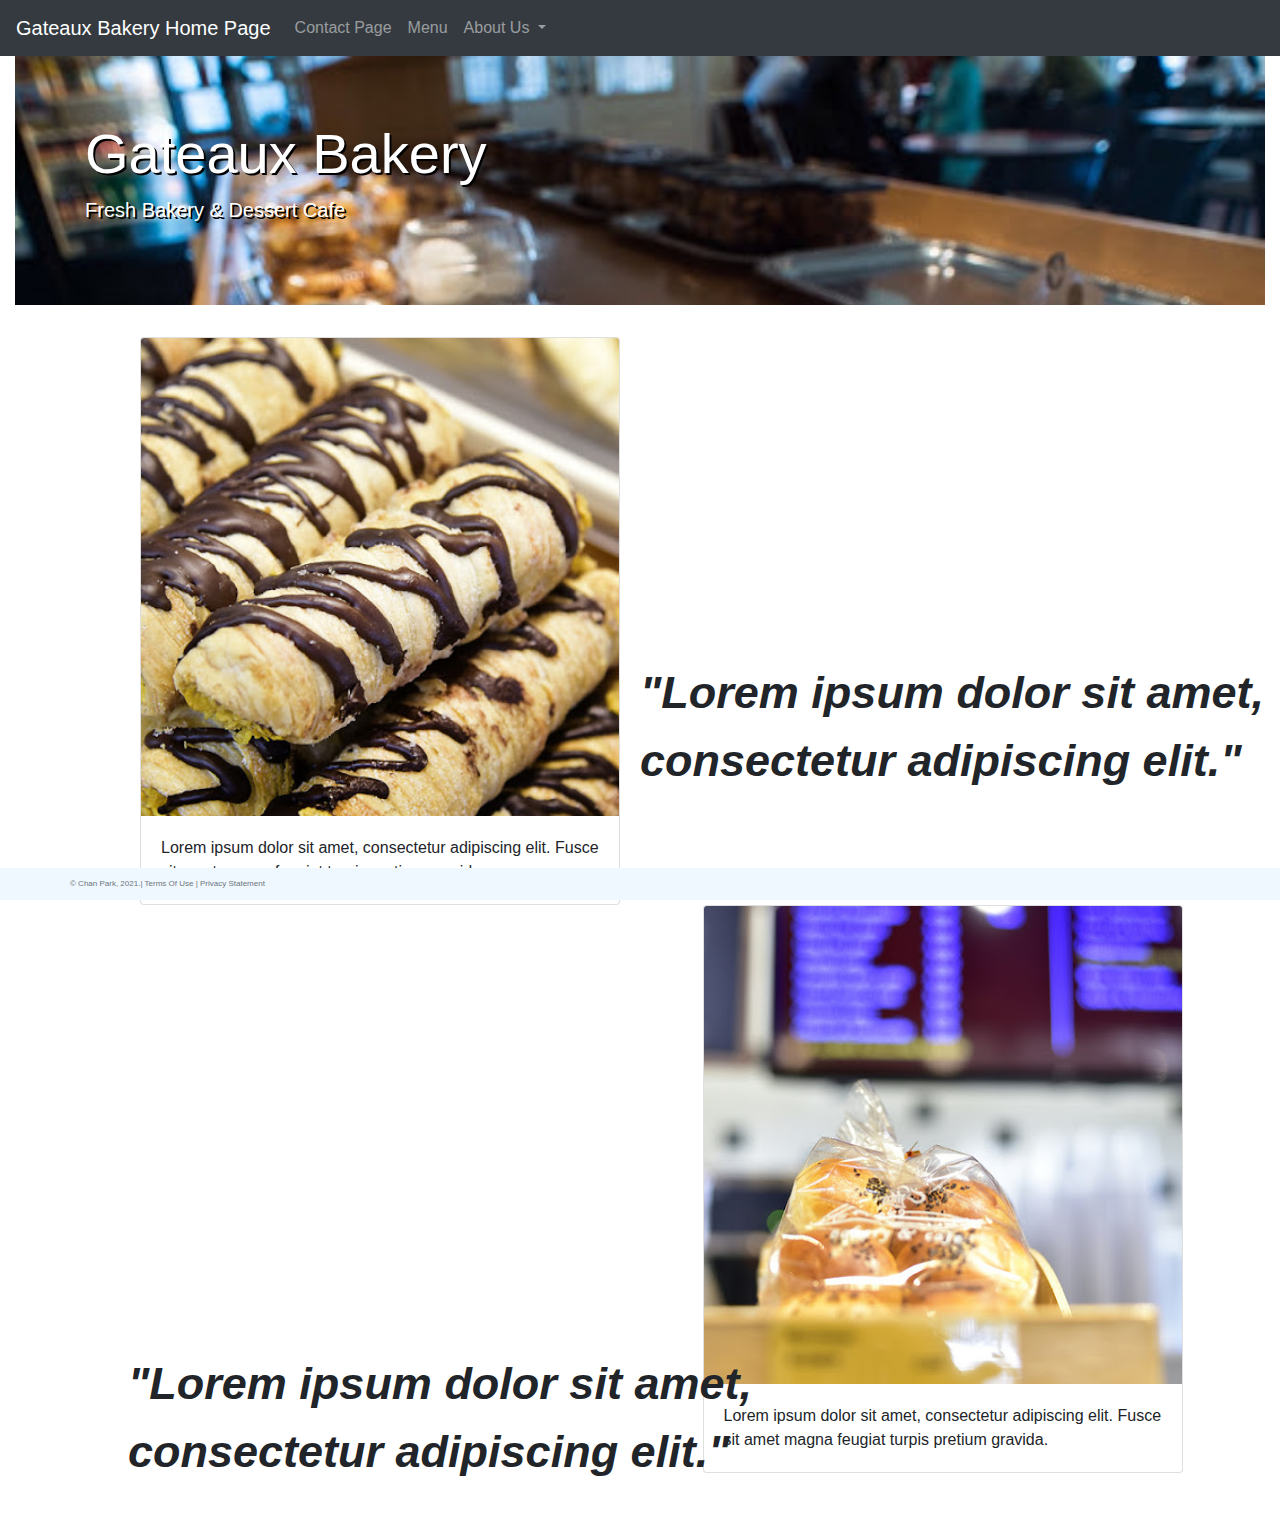
<file: index.html>
<!-- DEVELOPER: Chan Park, IS117-002, Spring 2021 -->
<!DOCTYPE html>
<html lang="en">
<head>
    <meta charset="UTF-8">
    <meta name="viewport" content="width=device-width, initial-scale=1">
    <title>Home Page</title>
    <!-- CSS only -->
    <link crossorigin="anonymous"
          href="https://stackpath.bootstrapcdn.com/bootstrap/4.4.1/css/bootstrap.min.css"
          integrity="sha384-Vkoo8x4CGsO3+Hhxv8T/Q5PaXtkKtu6ug5TOeNV6gBiFeWPGFN9MuhOf23Q9Ifjh"
          rel="stylesheet">
    <link href="css/main.css" rel="stylesheet">
</head>
<body>

<div class="container-fluid">
    <div class="row">
        <nav class="navbar navbar-expand-md
        justify-content-start
        bg-dark navbar-dark
        col-12">
            <!-- Brand -->
            <a class="navbar-brand" href="index.html">Gateaux Bakery Home Page</a>
            <!-- Responsive Button for the smaller menu -->
            <button class="navbar-toggler" type="button"data-toggle="collapse" data-target="#collapsibleNavbar">
                <span class="navbar-toggler-icon"></span>
            </button>
            <!-- Links -->
            <div class="collapse navbar-collapse" id="collapsibleNavbar">
                <ul class="navbar-nav">
                    <li class="nav-item">
                        <a class="nav-link" href="contact.html">Contact Page</a>
                    </li>
                    <li class="nav-item">
                        <a class="nav-link" href="menu.html">Menu</a>
                    </li>

                    <!-- Dropdown -->
                    <li class="nav-item dropdown">
                        <a class="nav-link dropdown-toggle" href="aboutus.html" id="navbardrop" data-toggle="dropdown">
                            About Us
                        </a>
                        <div class="dropdown-menu">
                            <a class="dropdown-item" href="aboutus.html">About Us</a>
                            <a class="dropdown-item" href="locations.html">Locations</a>
                        </div>
                    </li>
                </ul>
            </div>
        </nav>
    </div>
    <div class="jumbotron jumbotron-fluid">
        <div class="container">
            <h1 class="display-4">Gateaux Bakery</h1>
            <p class="lead">Fresh Bakery & Dessert Cafe</p>
        </div>
    </div>

    <div class="card" style="left: 10%;width: 30rem;">
        <img class="card-img-top" src="images/roll.jpg" alt="Picture of pastry">
        <div class="card-body">
            <p class="card-text">Lorem ipsum dolor sit amet, consectetur adipiscing elit. Fusce sit amet magna feugiat turpis pretium gravida. </p>
        </div>
    </div>
    <div class="text" style="position:absolute;left: 50%;bottom:10%;font-size:45px;">
        <p><b><i>"Lorem ipsum dolor sit amet, consectetur adipiscing elit."</i></b></p>
        </div>

    <div class="card" style="left: 55%; width: 30rem;">
        <img class="card-img-top" src="images/product3.jpg" alt="Picture of pastry">
        <div class="card-body">
            <p class="card-text">Lorem ipsum dolor sit amet, consectetur adipiscing elit. Fusce sit amet magna feugiat turpis pretium gravida. </p>
        </div>
    </div>

    <div class="text" style="position:absolute;left:10%;top:150%;font-size:45px;">
        <p><b><i>"Lorem ipsum dolor sit amet, <br>consectetur adipiscing elit."</i></b></p>
    </div>



    </div>
    <footer class="footer page-footer font-small ">
        <div class="container">
            <div class="row">
                <span class="text-muted">&copy; Chan Park, 2021.|  Terms Of Use  |  Privacy Statement</span>
            </div>
        </div>
    </footer>
</div>


<!-- JavaScript Bundle with Popper -->
<script crossorigin="anonymous"
        integrity="sha384-J6qa4849blE2+poT4WnyKhv5vZF5SrPo0iEjwBvKU7imGFAV0wwj1yYfoRSJoZ+n"
        src="https://code.jquery.com/jquery-3.4.1.slim.min.js">
</script>
<script crossorigin="anonymous"
        integrity="sha384-Q6E9RHvbIyZFJoft+2mJbHaEWldlvI9IOYy5n3zV9zzTtmI3UksdQRVvoxMfooAo"
        src="https://cdn.jsdelivr.net/npm/popper.js@1.16.0/dist/umd/popper.min.js">
</script>
<script crossorigin="anonymous"
        integrity="sha384-wfSDF2E50Y2D1uUdj0O3uMBJnjuUD4Ih7YwaYd1iqfktj0Uod8GCExl3Og8ifwB6"
        src="https://stackpath.bootstrapcdn.com/bootstrap/4.4.1/js/bootstrap.min.js">
</script>
</body>
</html>
</file>
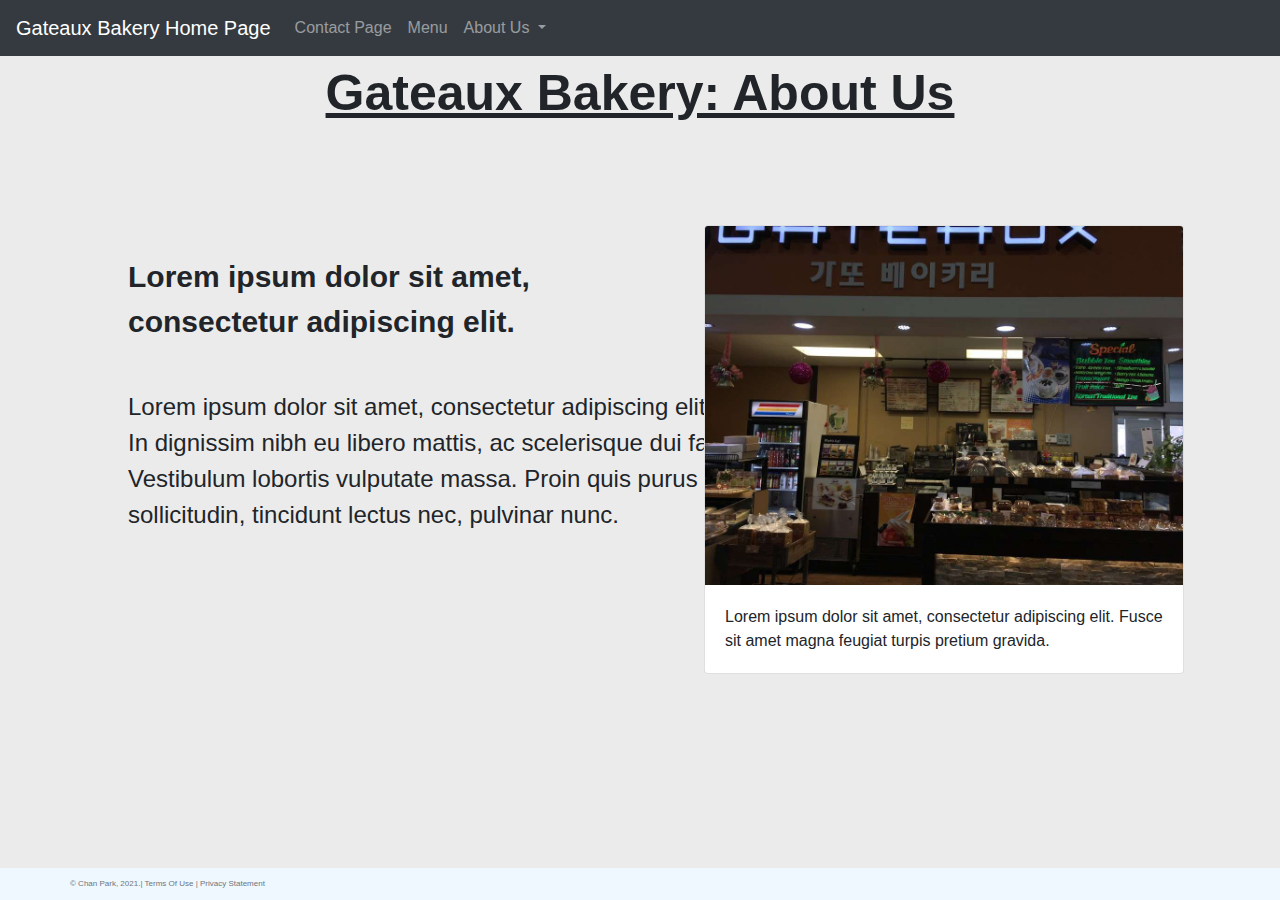
<file: aboutus.html>
<!-- DEVELOPER: Chan Park, IS117-002, Spring 2021 -->
<!DOCTYPE html>
<html lang="en">
<head>
    <meta charset="UTF-8">
    <meta name="viewport" content="width=device-width, initial-scale=1">
    <title>Home Page</title>
    <!-- CSS only -->
    <link crossorigin="anonymous"
          href="https://stackpath.bootstrapcdn.com/bootstrap/4.4.1/css/bootstrap.min.css"
          integrity="sha384-Vkoo8x4CGsO3+Hhxv8T/Q5PaXtkKtu6ug5TOeNV6gBiFeWPGFN9MuhOf23Q9Ifjh"
          rel="stylesheet">
    <link href="css/main.css" rel="stylesheet">
    <style>
        body{
            background-color: #ebebeb;
            padding-bottom:140px;
        }
    </style>
</head>
<body>

<div class="container-fluid">
    <div class="row">
        <nav class="navbar navbar-expand-md
        justify-content-start
        bg-dark navbar-dark
        col-12">
            <!-- Brand -->
            <a class="navbar-brand" href="index.html">Gateaux Bakery Home Page</a>
            <!-- Responsive Button for the smaller menu -->
            <button class="navbar-toggler" type="button"data-toggle="collapse" data-target="#collapsibleNavbar">
                <span class="navbar-toggler-icon"></span>
            </button>
            <!-- Links -->
            <div class="collapse navbar-collapse" id="collapsibleNavbar">
                <ul class="navbar-nav">
                    <li class="nav-item">
                        <a class="nav-link" href="contact.html">Contact Page</a>
                    </li>
                    <li class="nav-item">
                        <a class="nav-link" href="menu.html">Menu</a>
                    </li>

                    <!-- Dropdown -->
                    <li class="nav-item dropdown">
                        <a class="nav-link dropdown-toggle" href="" id="navbardrop" data-toggle="dropdown">
                            About Us
                        </a>
                        <div class="dropdown-menu">
                            <a class="dropdown-item" href="aboutus.html">About Us</a>
                            <a class="dropdown-item" href="locations.html">Locations</a>
                        </div>
                    </li>
                </ul>
            </div>
        </nav>
    </div>

    <div class="locationstitle" style="text-align: center;font-size: 50px;"><b><u>Gateaux Bakery: About Us</u></b></div>
    <div class="text" style="position:absolute;left: 10%;bottom:60%;font-size:30px;">
        <p><b>Lorem ipsum dolor sit amet, <br>consectetur adipiscing elit.</b></p>
    </div>
    <div class="text" style="position:absolute;left: 10%;bottom:39%;font-size:24px;">
        <p>Lorem ipsum dolor sit amet, consectetur adipiscing elit. <br>In dignissim nibh eu libero mattis, ac scelerisque dui facilisis. <br>Vestibulum lobortis vulputate massa. Proin quis purus <br>sollicitudin, tincidunt lectus nec, pulvinar nunc.</p>
    </div>

    <div class="card" style="position:absolute;top:25%;left: 55%; width: 30rem;">
        <img class="card-img-top" src="images/gat.jpg" alt="Picture of store">
        <div class="card-body">
            <p class="card-text">Lorem ipsum dolor sit amet, consectetur adipiscing elit. Fusce sit amet magna feugiat turpis pretium gravida. </p>
        </div>
    </div>




    </div>
    <footer class="footer page-footer font-small ">
        <div class="container">
            <div class="row">
                <span class="text-muted">&copy; Chan Park, 2021.|  Terms Of Use  |  Privacy Statement</span>
            </div>
        </div>
    </footer>
</div>


<!-- JavaScript Bundle with Popper -->
<script crossorigin="anonymous"
        integrity="sha384-J6qa4849blE2+poT4WnyKhv5vZF5SrPo0iEjwBvKU7imGFAV0wwj1yYfoRSJoZ+n"
        src="https://code.jquery.com/jquery-3.4.1.slim.min.js">
</script>
<script crossorigin="anonymous"
        integrity="sha384-Q6E9RHvbIyZFJoft+2mJbHaEWldlvI9IOYy5n3zV9zzTtmI3UksdQRVvoxMfooAo"
        src="https://cdn.jsdelivr.net/npm/popper.js@1.16.0/dist/umd/popper.min.js">
</script>
<script crossorigin="anonymous"
        integrity="sha384-wfSDF2E50Y2D1uUdj0O3uMBJnjuUD4Ih7YwaYd1iqfktj0Uod8GCExl3Og8ifwB6"
        src="https://stackpath.bootstrapcdn.com/bootstrap/4.4.1/js/bootstrap.min.js">
</script>
</body>
</html>
</file>
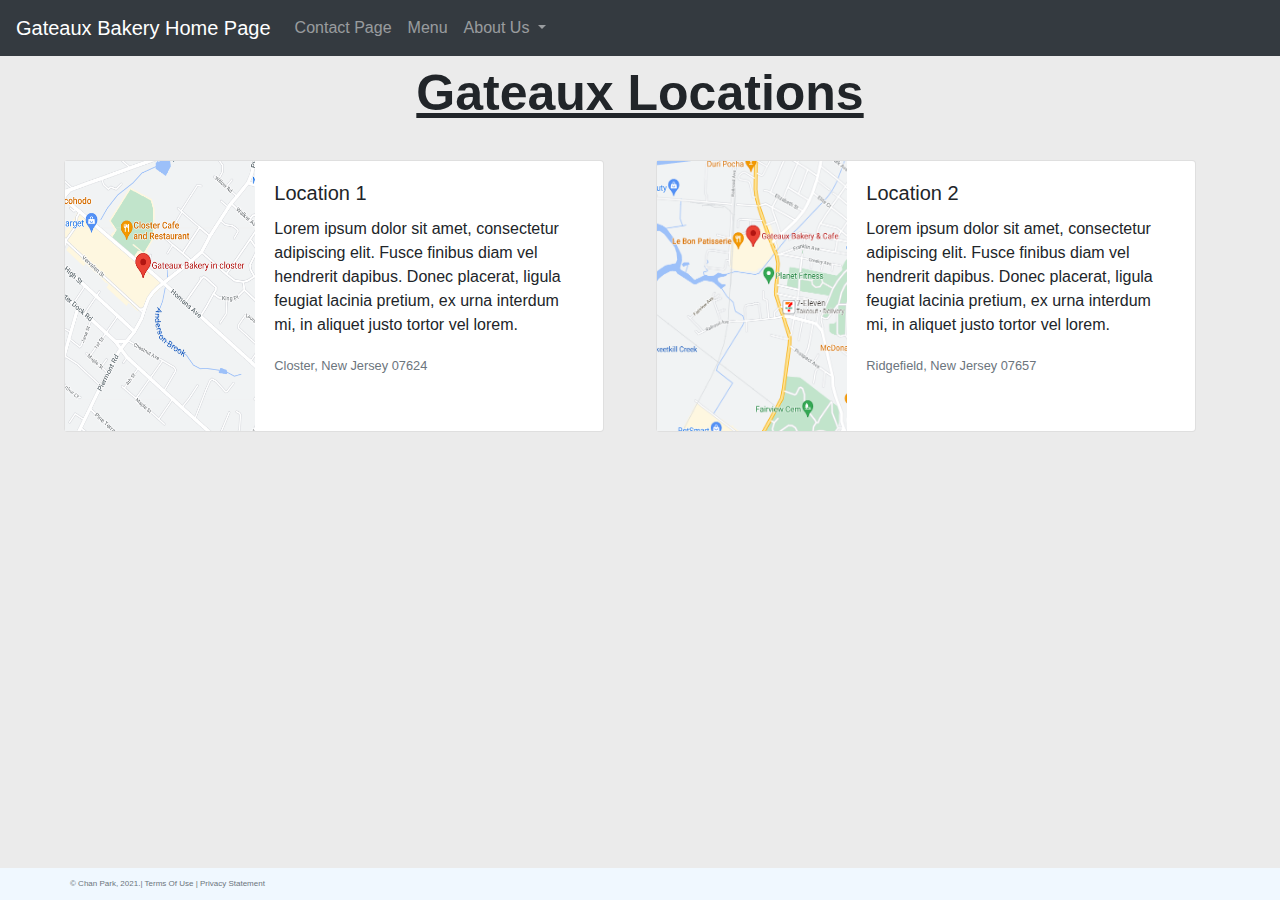
<file: locations.html>
<!-- DEVELOPER: Chan Park, IS117-002, Spring 2021 -->
<!DOCTYPE html>
<html lang="en">
<head>
    <meta charset="UTF-8">
    <meta name="viewport" content="width=device-width, initial-scale=1">
    <title>Home Page</title>
    <!-- CSS only -->
    <link crossorigin="anonymous"
          href="https://stackpath.bootstrapcdn.com/bootstrap/4.4.1/css/bootstrap.min.css"
          integrity="sha384-Vkoo8x4CGsO3+Hhxv8T/Q5PaXtkKtu6ug5TOeNV6gBiFeWPGFN9MuhOf23Q9Ifjh"
          rel="stylesheet">
    <link href="css/main.css" rel="stylesheet">
    <style>
        body{
            background-color: #ebebeb;
            padding-bottom:140px;
        }
    </style>
</head>
<body>

<div class="container-fluid">
    <div class="row">
        <nav class="navbar navbar-expand-md
        justify-content-start
        bg-dark navbar-dark
        col-12">
            <!-- Brand -->
            <a class="navbar-brand" href="index.html">Gateaux Bakery Home Page</a>
            <!-- Responsive Button for the smaller menu -->
            <button class="navbar-toggler" type="button"data-toggle="collapse" data-target="#collapsibleNavbar">
                <span class="navbar-toggler-icon"></span>
            </button>
            <!-- Links -->
            <div class="collapse navbar-collapse" id="collapsibleNavbar">
                <ul class="navbar-nav">
                    <li class="nav-item">
                        <a class="nav-link" href="contact.html">Contact Page</a>
                    </li>
                    <li class="nav-item">
                        <a class="nav-link" href="menu.html">Menu</a>
                    </li>

                    <!-- Dropdown -->
                    <li class="nav-item dropdown">
                        <a class="nav-link dropdown-toggle" href="" id="navbardrop" data-toggle="dropdown">
                            About Us
                        </a>
                        <div class="dropdown-menu">
                            <a class="dropdown-item" href="aboutus.html">About Us</a>
                            <a class="dropdown-item" href="locations.html">Locations</a>
                        </div>
                    </li>
                </ul>
            </div>
        </nav>
    </div>

    <div class="locationstitle" style="text-align: center;font-size: 50px;"><b><u>Gateaux Locations</u></b></div>
    <div class="card mb-3" style="max-width: 540px;position:absolute;top:10rem;left:4rem;">
        <div class="row g-0">
            <div class="col-md-4">
                <img src="images/location1.PNG" style="width:190px;height:270px;"alt="Image of Closter Location">
            </div>
            <div class="col-md-8">
                <div class="card-body">
                    <h5 class="card-title">Location 1</h5>
                    <p class="card-text">Lorem ipsum dolor sit amet, consectetur adipiscing elit. Fusce finibus diam vel hendrerit dapibus. Donec placerat, ligula feugiat lacinia pretium, ex urna interdum mi, in aliquet justo tortor vel lorem.</p>
                    <p class="card-text"><small class="text-muted">Closter, New Jersey 07624</small></p>
                </div>
            </div>
        </div>
    </div>
    <div class="card mb-3" style="max-width: 540px;position:absolute;top:10rem;left:41rem;">
        <div class="row g-0">
            <div class="col-md-4">
                <img src="images/location2.PNG" style="width:190px;height:270px;"alt="Image of Ridgefield Location">
            </div>
            <div class="col-md-8">
                <div class="card-body">
                    <h5 class="card-title">Location 2</h5>
                    <p class="card-text">Lorem ipsum dolor sit amet, consectetur adipiscing elit. Fusce finibus diam vel hendrerit dapibus. Donec placerat, ligula feugiat lacinia pretium, ex urna interdum mi, in aliquet justo tortor vel lorem.</p>
                    <p class="card-text"><small class="text-muted">Ridgefield, New Jersey 07657</small></p>
                </div>
            </div>
        </div>
    </div>



    </div>
    <footer class="footer page-footer font-small ">
        <div class="container">
            <div class="row">
                <span class="text-muted">&copy; Chan Park, 2021.|  Terms Of Use  |  Privacy Statement</span>
            </div>
        </div>
    </footer>
</div>


<!-- JavaScript Bundle with Popper -->
<script crossorigin="anonymous"
        integrity="sha384-J6qa4849blE2+poT4WnyKhv5vZF5SrPo0iEjwBvKU7imGFAV0wwj1yYfoRSJoZ+n"
        src="https://code.jquery.com/jquery-3.4.1.slim.min.js">
</script>
<script crossorigin="anonymous"
        integrity="sha384-Q6E9RHvbIyZFJoft+2mJbHaEWldlvI9IOYy5n3zV9zzTtmI3UksdQRVvoxMfooAo"
        src="https://cdn.jsdelivr.net/npm/popper.js@1.16.0/dist/umd/popper.min.js">
</script>
<script crossorigin="anonymous"
        integrity="sha384-wfSDF2E50Y2D1uUdj0O3uMBJnjuUD4Ih7YwaYd1iqfktj0Uod8GCExl3Og8ifwB6"
        src="https://stackpath.bootstrapcdn.com/bootstrap/4.4.1/js/bootstrap.min.js">
</script>
</body>
</html>
</file>
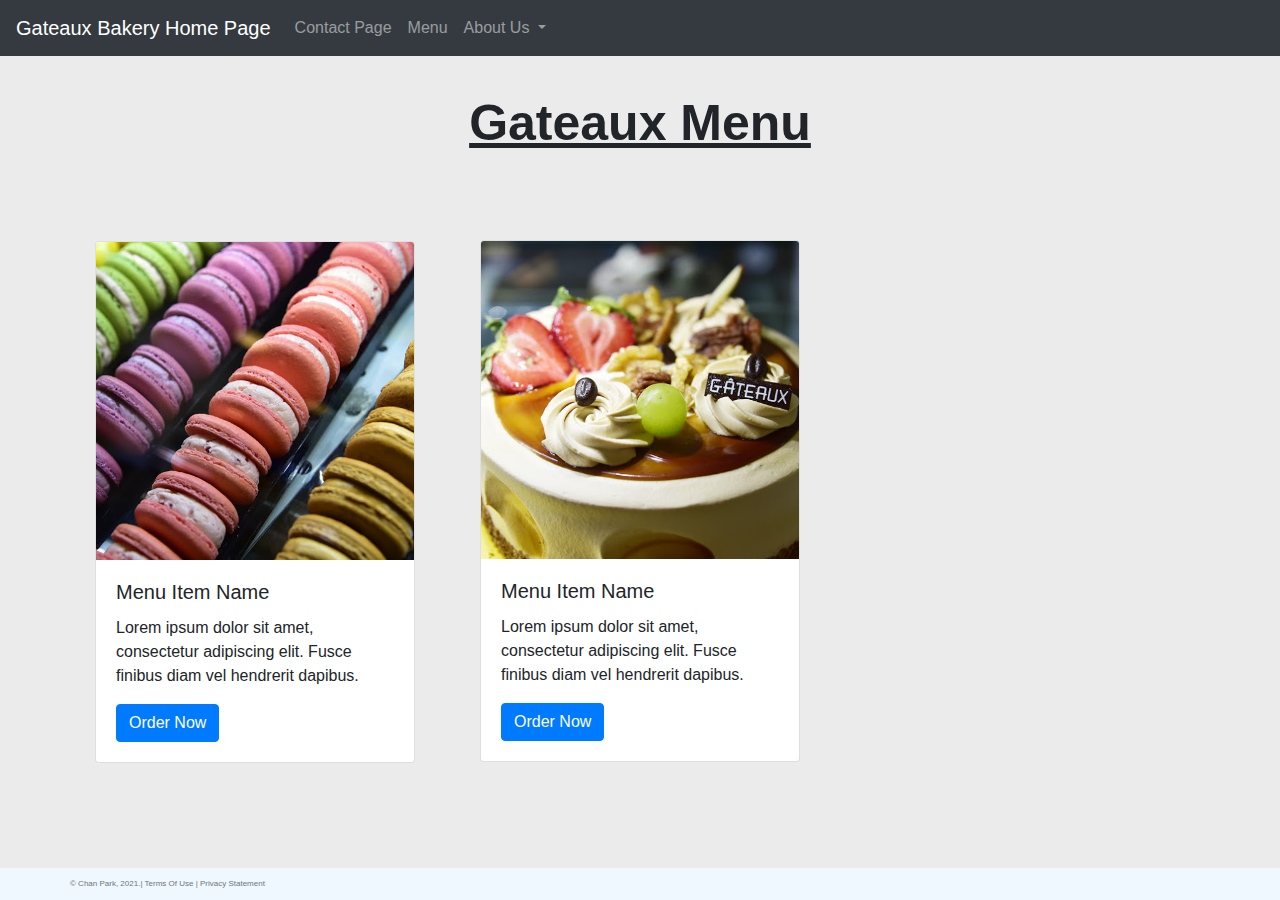
<file: menu.html>
<!-- DEVELOPER: Chan Park, IS117-002, Spring 2021 -->
<!DOCTYPE html>
<html lang="en">
<head>
    <meta charset="UTF-8">
    <meta name="viewport" content="width=device-width, initial-scale=1">
    <title>Home Page</title>
    <!-- CSS only -->
    <link crossorigin="anonymous"
          href="https://stackpath.bootstrapcdn.com/bootstrap/4.4.1/css/bootstrap.min.css"
          integrity="sha384-Vkoo8x4CGsO3+Hhxv8T/Q5PaXtkKtu6ug5TOeNV6gBiFeWPGFN9MuhOf23Q9Ifjh"
          rel="stylesheet">
    <link href="css/main.css" rel="stylesheet">
    <style>
        body{
            background-color: #ebebeb;
            padding-bottom:140px;
        }
    </style>
</head>
<body>

<div class="container-fluid">
    <div class="row">
        <nav class="navbar navbar-expand-md
        justify-content-start
        bg-dark navbar-dark
        col-12">
            <!-- Brand -->
            <a class="navbar-brand" href="index.html">Gateaux Bakery Home Page</a>
            <!-- Responsive Button for the smaller menu -->
            <button class="navbar-toggler" type="button"data-toggle="collapse" data-target="#collapsibleNavbar">
                <span class="navbar-toggler-icon"></span>
            </button>
            <!-- Links -->
            <div class="collapse navbar-collapse" id="collapsibleNavbar">
                <ul class="navbar-nav">
                    <li class="nav-item">
                        <a class="nav-link" href="contact.html">Contact Page</a>
                    </li>
                    <li class="nav-item">
                        <a class="nav-link" href="menu.html">Menu</a>
                    </li>

                    <!-- Dropdown -->
                    <li class="nav-item dropdown">
                        <a class="nav-link dropdown-toggle" href="" id="navbardrop" data-toggle="dropdown">
                            About Us
                        </a>
                        <div class="dropdown-menu">
                            <a class="dropdown-item" href="aboutus.html">About Us</a>
                            <a class="dropdown-item" href="locations.html">Locations</a>
                        </div>
                    </li>
                </ul>
            </div>
        </nav>
    </div>

    <div class="menutitle" style="text-align: center;font-size: 50px;"><b><u>Gateaux Menu</u></b></div>
    <div class="card" style="left: 5rem; top:5rem;width: 20rem;">
        <img src="images/product9.jpg" class="card-img-top" alt="Picture of Macarons">
        <div class="card-body">
            <h5 class="card-title">Menu Item Name</h5>
            <p class="card-text">Lorem ipsum dolor sit amet, consectetur adipiscing elit. Fusce finibus diam vel hendrerit dapibus.</p>
            <a href="#" class="btn btn-primary">Order Now</a>
        </div>
    </div>
    <div class="card" style="position:absolute; left: 30rem; top:15rem;width: 20rem;">
        <img src="images/cake1.jpg" class="card-img-top" alt="Picture of Cake">
        <div class="card-body">
            <h5 class="card-title">Menu Item Name</h5>
            <p class="card-text">Lorem ipsum dolor sit amet, consectetur adipiscing elit. Fusce finibus diam vel hendrerit dapibus.</p>
            <a href="#" class="btn btn-primary">Order Now</a>
        </div>
    </div>



    </div>
    <footer class="footer page-footer font-small ">
        <div class="container">
            <div class="row">
                <span class="text-muted">&copy; Chan Park, 2021.|  Terms Of Use  |  Privacy Statement</span>
            </div>
        </div>
    </footer>
</div>


<!-- JavaScript Bundle with Popper -->
<script crossorigin="anonymous"
        integrity="sha384-J6qa4849blE2+poT4WnyKhv5vZF5SrPo0iEjwBvKU7imGFAV0wwj1yYfoRSJoZ+n"
        src="https://code.jquery.com/jquery-3.4.1.slim.min.js">
</script>
<script crossorigin="anonymous"
        integrity="sha384-Q6E9RHvbIyZFJoft+2mJbHaEWldlvI9IOYy5n3zV9zzTtmI3UksdQRVvoxMfooAo"
        src="https://cdn.jsdelivr.net/npm/popper.js@1.16.0/dist/umd/popper.min.js">
</script>
<script crossorigin="anonymous"
        integrity="sha384-wfSDF2E50Y2D1uUdj0O3uMBJnjuUD4Ih7YwaYd1iqfktj0Uod8GCExl3Og8ifwB6"
        src="https://stackpath.bootstrapcdn.com/bootstrap/4.4.1/js/bootstrap.min.js">
</script>
</body>
</html>
</file>
<file: css/main.css>
/* DEVELOPER: Chan Park, IS117-002, Spring 2021 */
.footer {
    position: fixed;
    left: 0;
    bottom: 0;
    width: 100%;
    background-color: aliceblue;
    color: white;
    text-align: center;
    padding: 10px;
    font-size: 0.5rem;
}

.jumbotron {
    background-image: url("../images/bread1.jpg");
    color: white;
    background-size: cover;
    background-repeat: no-repeat;
    text-shadow: 2px 2px black;

}

.form-group{
    padding-top: 25px;
    padding-left: 25px;
}
.form-check-label{
    padding-left: 25px;
}

.abutton{
    padding-left: 25px;
}

body
{ padding-bottom: 50px;
    background-color: white;
}

.menutitle{
    padding-top: 30px;
}

@media only screen and (max-width: 500px) {
    body {
        font-size: 90%;
    }
}
</file>
